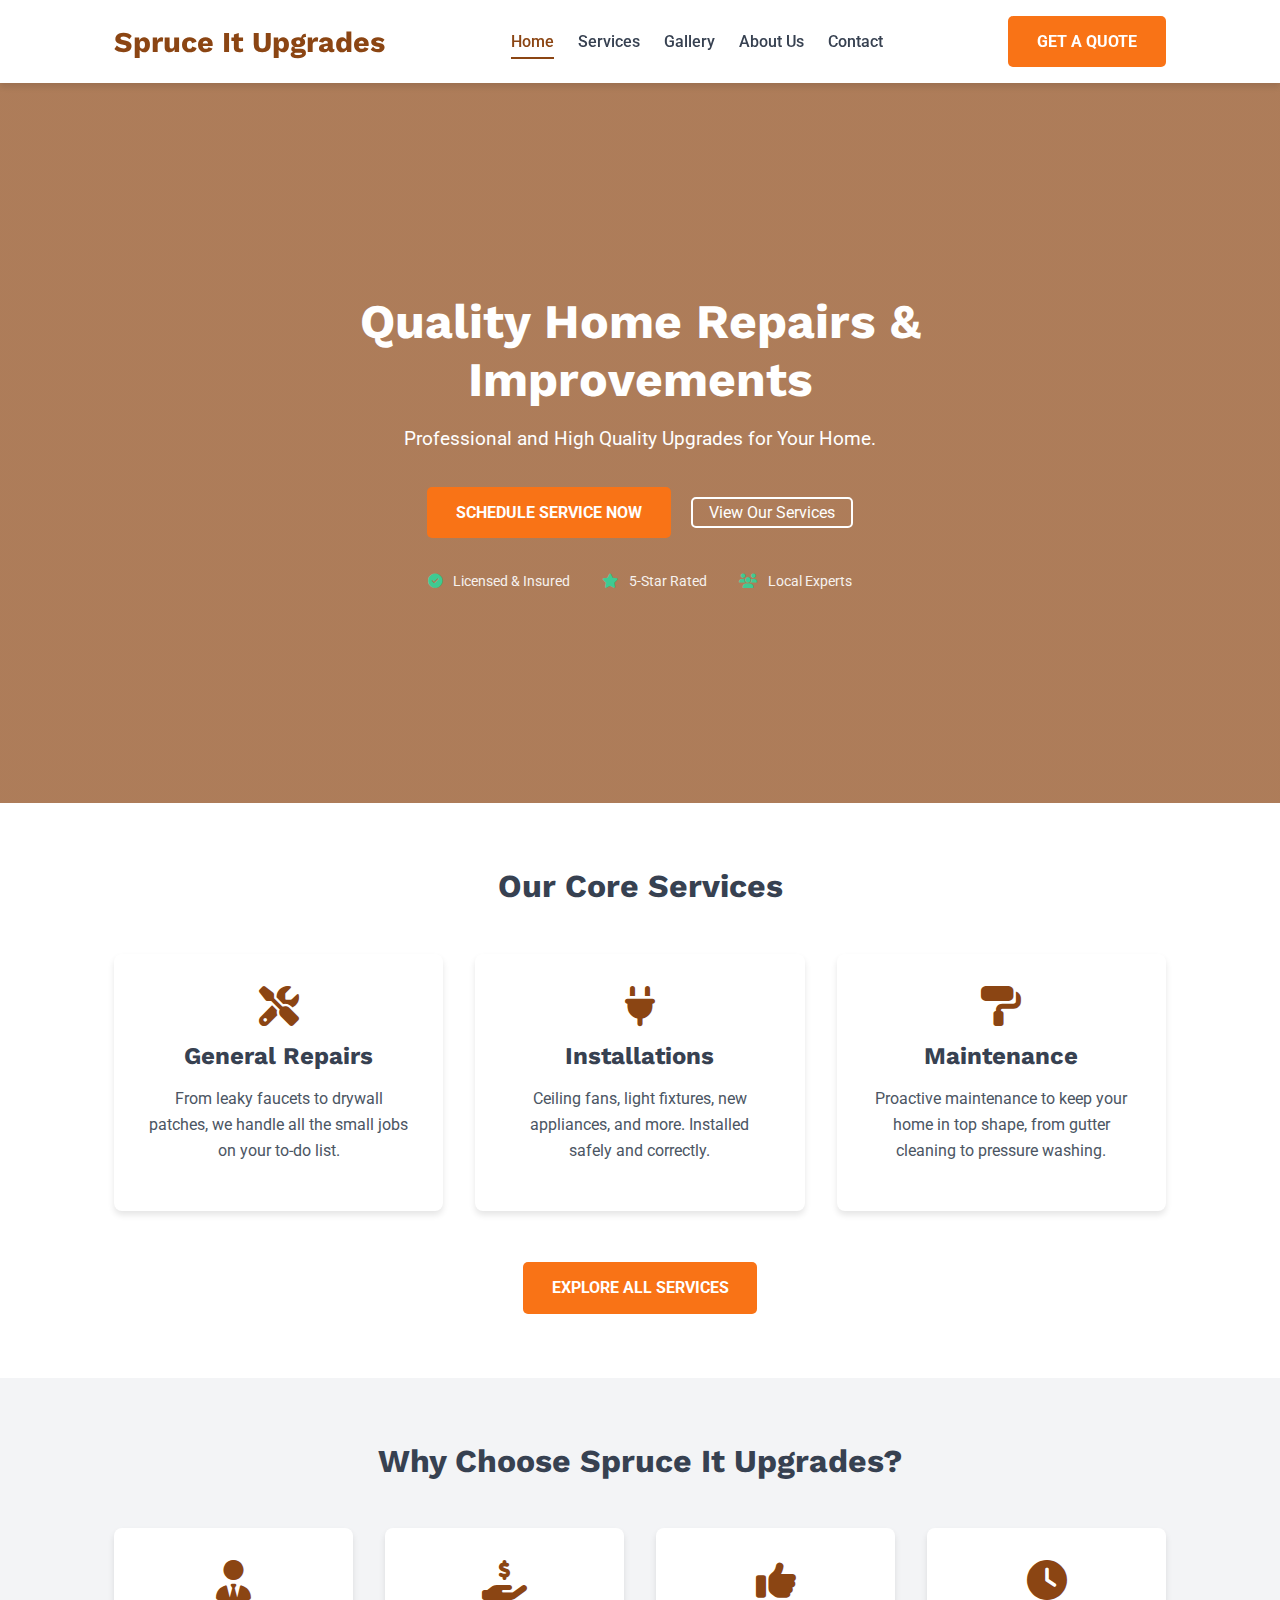
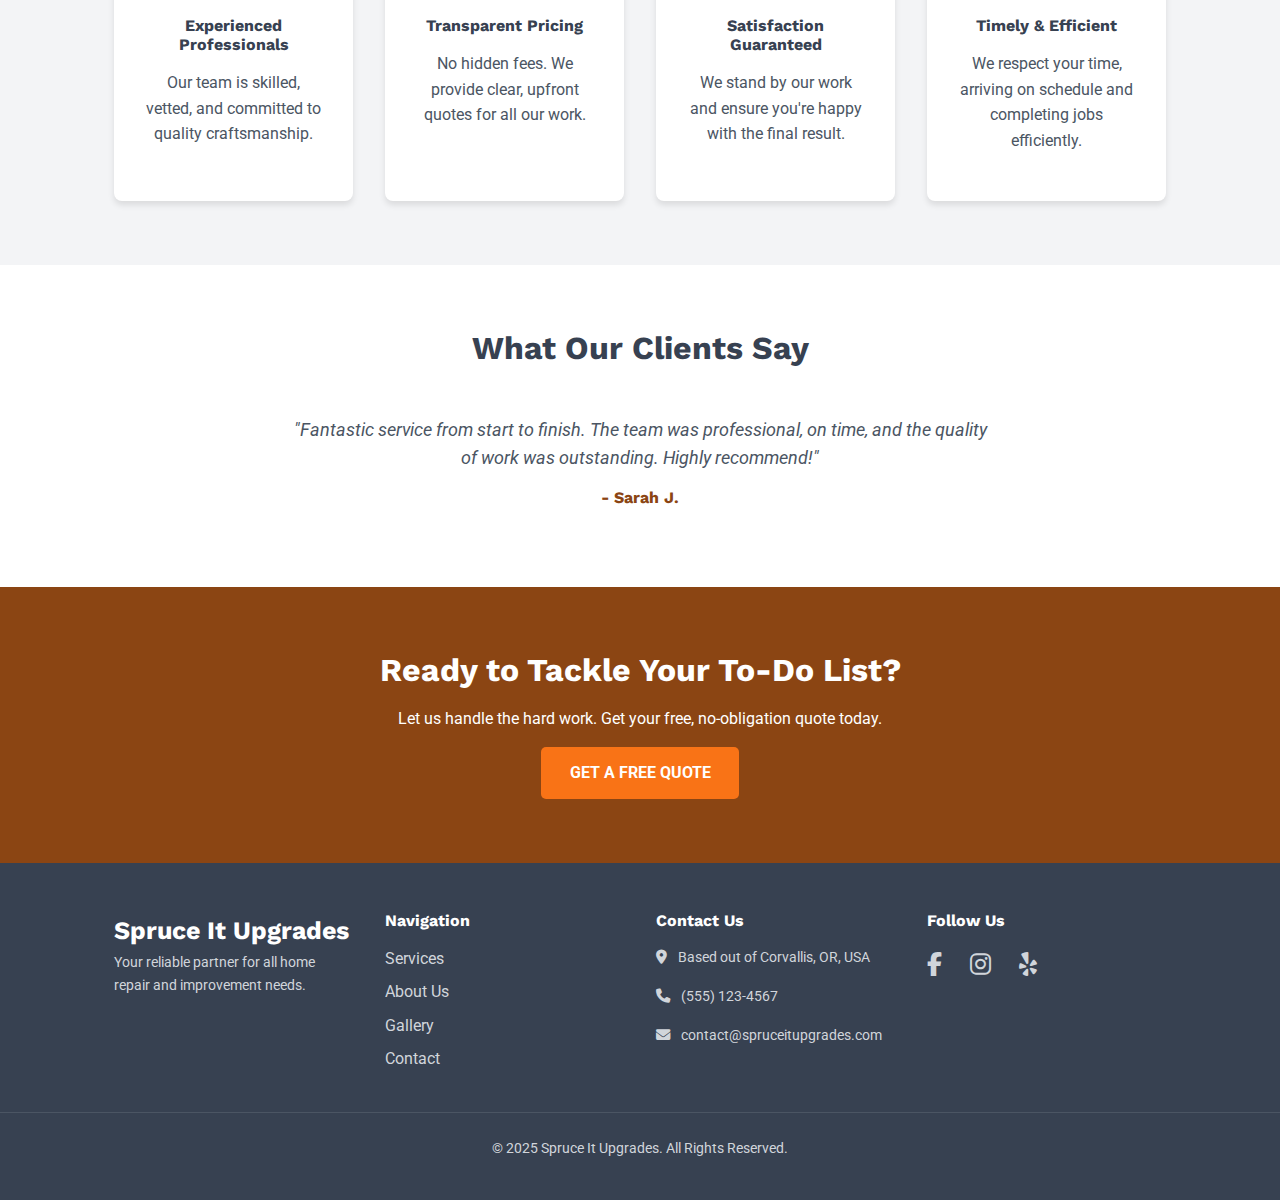
<file: index.html>
<!DOCTYPE html>
<html lang="en">
<head>
    <meta charset="UTF-8">
    <meta name="viewport" content="width=device-width, initial-scale=1.0">
    <title>Spruce It Upgrades</title>
    <link rel="stylesheet" href="css/style.css">
    <link rel="stylesheet" href="https://cdnjs.cloudflare.com/ajax/libs/font-awesome/6.5.2/css/all.min.css">
</head>
<body>

    <header class="header">
        <div class="container">
            <a href="index.html" class="logo">Spruce It Upgrades</a>
            <nav class="main-nav">
                <ul>
                    <li><a href="index.html" class="active">Home</a></li>
                    <li><a href="services.html">Services</a></li>
                    <li><a href="gallery.html">Gallery</a></li>
                    <li><a href="about.html">About Us</a></li>
                    <li><a href="contact.html">Contact</a></li>
                </ul>
            </nav>
            <a href="contact.html" class="cta-button header-cta">Get a Quote</a>
            <button class="hamburger" id="hamburger-menu">
                <i class="fas fa-bars"></i>
            </button>
        </div>
    </header>

    <main>
        <section class="hero">
            <div class="hero-content">
                <h1>Quality Home Repairs & Improvements</h1>
                <p>Professional and High Quality Upgrades for Your Home.</p>
                <a href="contact.html" class="cta-button">Schedule Service Now</a>
				<a href="services.html" class="secondary-cta">View Our Services</a>
                <div class="trust-indicators">
                    <span><i class="fas fa-check-circle"></i> Licensed & Insured</span>
                    <span><i class="fas fa-star"></i> 5-Star Rated</span>
                    <span><i class="fas fa-users"></i> Local Experts</span>
                </div>
            </div>
        </section>

        <section class="services-overview section-padding">
            <div class="container">
                <h2 class="section-title">Our Core Services</h2>
                <div class="grid-3">
                    <div class="service-card">
                        <i class="fas fa-tools"></i>
                        <h3>General Repairs</h3>
                        <p>From leaky faucets to drywall patches, we handle all the small jobs on your to-do list.</p>
                    </div>
                    <div class="service-card">
                        <i class="fas fa-plug"></i>
                        <h3>Installations</h3>
                        <p>Ceiling fans, light fixtures, new appliances, and more. Installed safely and correctly.</p>
                    </div>
                    <div class="service-card">
                        <i class="fas fa-paint-roller"></i>
                        <h3>Maintenance</h3>
                        <p>Proactive maintenance to keep your home in top shape, from gutter cleaning to pressure washing.</p>
                    </div>
                </div>
                <div class="text-center">
					<br><br>
                    <a href="services.html" class="cta-button">Explore All Services</a>
                </div>
            </div>
        </section>

        <section class="why-choose-us section-padding bg-light">
            <div class="container">
                <h2 class="section-title">Why Choose Spruce It Upgrades?</h2>
                <div class="grid-4">
                    <div class="feature-card">
                        <i class="fas fa-user-tie"></i>
                        <h4>Experienced Professionals</h4>
                        <p>Our team is skilled, vetted, and committed to quality craftsmanship.</p>
                    </div>
                    <div class="feature-card">
                        <i class="fas fa-hand-holding-usd"></i>
                        <h4>Transparent Pricing</h4>
                        <p>No hidden fees. We provide clear, upfront quotes for all our work.</p>
                    </div>
                    <div class="feature-card">
                        <i class="fas fa-thumbs-up"></i>
                        <h4>Satisfaction Guaranteed</h4>
                        <p>We stand by our work and ensure you're happy with the final result.</p>
                    </div>
                    <div class="feature-card">
                        <i class="fas fa-clock"></i>
                        <h4>Timely & Efficient</h4>
                        <p>We respect your time, arriving on schedule and completing jobs efficiently.</p>
                    </div>
                </div>
            </div>
        </section>

        <section class="testimonials section-padding">
            <div class="container">
                <h2 class="section-title">What Our Clients Say</h2>
                <div class="testimonial-carousel">
                    <div class="testimonial-slide active">
                        <p>"Fantastic service from start to finish. The team was professional, on time, and the quality of work was outstanding. Highly recommend!"</p>
                        <h4>- Sarah J.</h4>
                    </div>
                    <div class="testimonial-slide">
                        <p>"I had a long list of small repairs I couldn't get to. HandyPro handled everything in one visit. It was so easy and affordable."</p>
                        <h4>- Mark T.</h4>
                    </div>
                    <div class="testimonial-slide">
                        <p>"They did an amazing job installing our new kitchen backsplash. It looks perfect! We'll definitely be calling them again for future projects."</p>
                        <h4>- Emily R.</h4>
                    </div>
                </div>
            </div>
        </section>
        
        <section class="final-cta section-padding">
            <div class="container text-center">
                <h2>Ready to Tackle Your To-Do List?</h2>
                <p>Let us handle the hard work. Get your free, no-obligation quote today.</p>
                <a href="contact.html" class="cta-button">Get a Free Quote</a>
            </div>
        </section>
    </main>

    <footer class="footer">
        <div class="container grid-4">
            <div>
                <a href="#" class="logo" style="font-size: 25px;">Spruce It Upgrades</a>
                <p>Your reliable partner for all home repair and improvement needs.</p>
            </div>
            <div>
                <h4>Navigation</h4>
                <ul>
                    <li><a href="services.html">Services</a></li>
                    <li><a href="about.html">About Us</a></li>
                    <li><a href="gallery.html">Gallery</a></li>
                    <li><a href="contact.html">Contact</a></li>
                </ul>
            </div>
            <div>
                <h4>Contact Us</h4>
                <p><i class="fas fa-map-marker-alt"></i> Based out of Corvallis, OR, USA</p>
                <p><i class="fas fa-phone"></i> (555) 123-4567</p>
                <p><i class="fas fa-envelope"></i> contact@spruceitupgrades.com</p>
            </div>
            <div>
                <h4>Follow Us</h4>
                <div class="social-icons">
                    <a href="#"><i class="fab fa-facebook-f"></i></a>
                    <a href="#"><i class="fab fa-instagram"></i></a>
                    <a href="#"><i class="fab fa-yelp"></i></a>
                </div>
            </div>
        </div>
        <div class="footer-bottom">
            <p>&copy; 2025 Spruce It Upgrades. All Rights Reserved.</p>
        </div>
    </footer>

    <script src="js/script.js"></script>
</body>
</html>
</file>
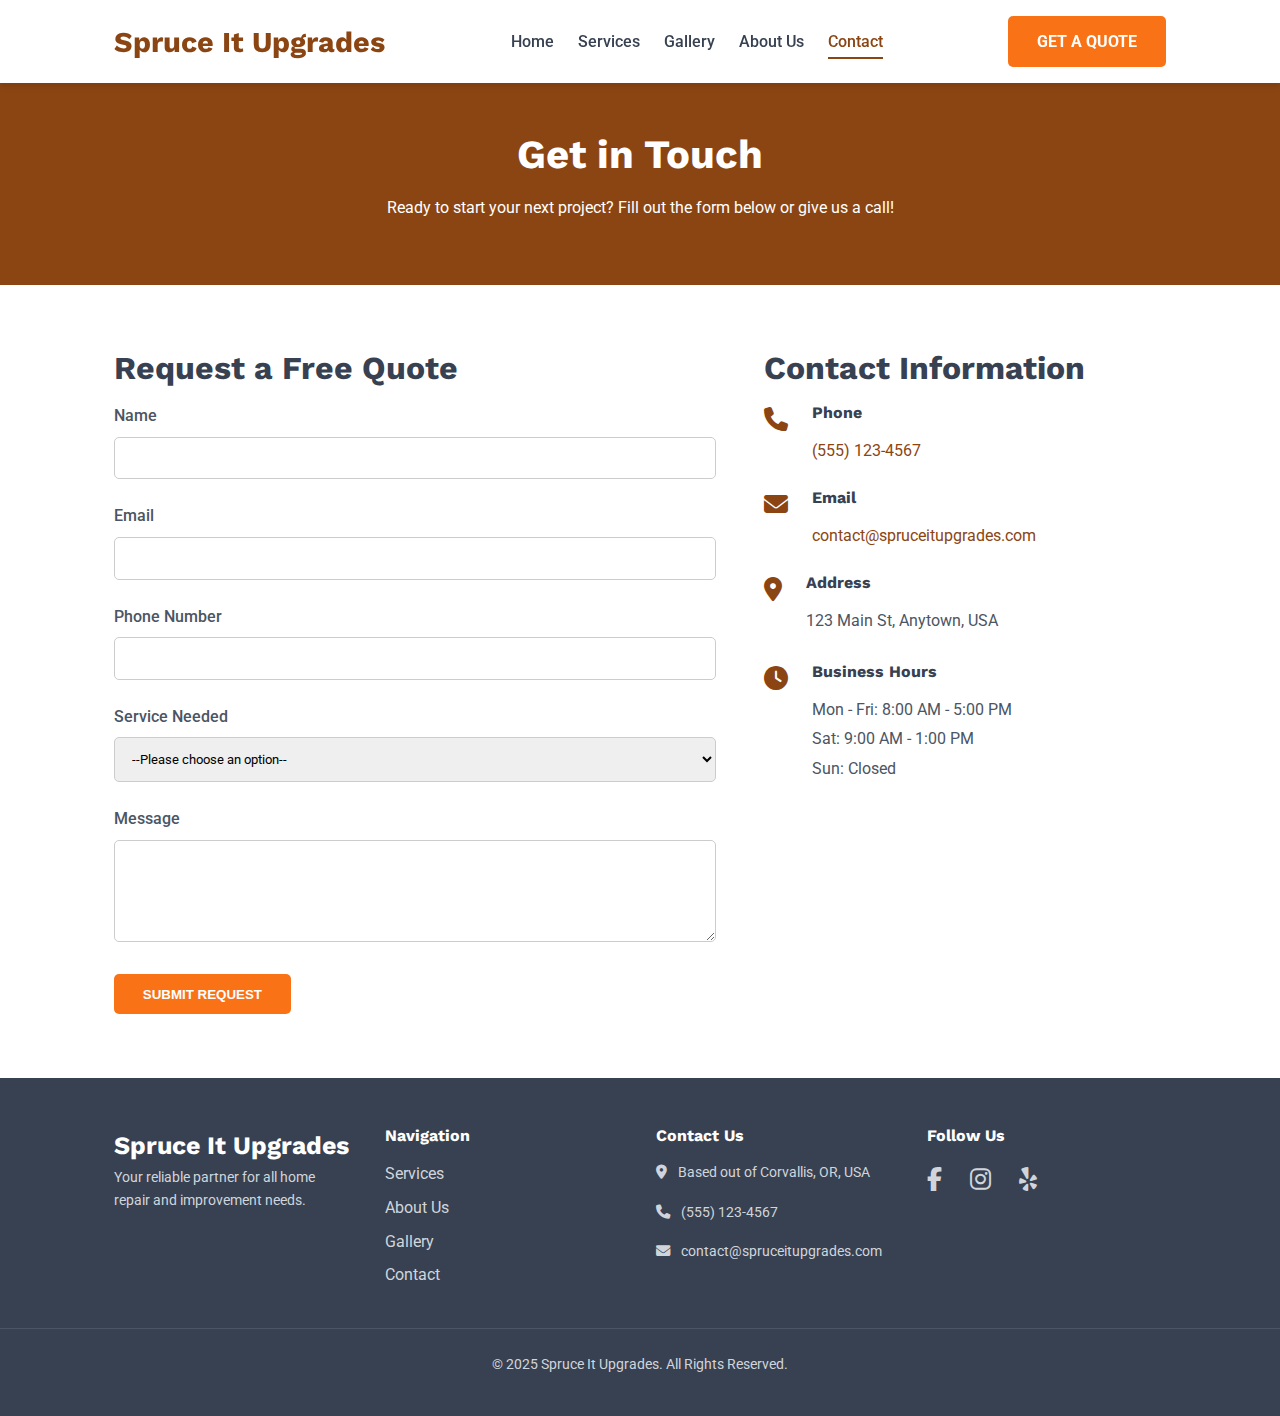
<file: contact.html>
<!DOCTYPE html>
<html lang="en">
<head>
    <meta charset="UTF-8">
    <meta name="viewport" content="width=device-width, initial-scale=1.0">
    <title>Spruce It Upgrades</title>
    <link rel="stylesheet" href="css/style.css">
    <link rel="stylesheet" href="https://cdnjs.cloudflare.com/ajax/libs/font-awesome/6.5.2/css/all.min.css">
</head>
<body>

    <header class="header">
        <div class="container">
            <a href="index.html" class="logo">Spruce It Upgrades</a>
            <nav class="main-nav">
                <ul>
                    <li><a href="index.html">Home</a></li>
                    <li><a href="services.html">Services</a></li>
                    <li><a href="gallery.html">Gallery</a></li>
                    <li><a href="about.html">About Us</a></li>
                    <li><a href="contact.html" class="active">Contact</a></li>
                </ul>
            </nav>
            <a href="contact.html" class="cta-button header-cta">Get a Quote</a>
            <button class="hamburger" id="hamburger-menu">
                <i class="fas fa-bars"></i>
            </button>
        </div>
    </header>

    <main>
        <section class="page-header">
            <div class="container">
                <h1>Get in Touch</h1>
                <p>Ready to start your next project? Fill out the form below or give us a call!</p>
            </div>
        </section>

        <section class="contact-section section-padding">
            <div class="container">
                <div class="contact-grid">
                    <div class="contact-form-container">
                        <h2>Request a Free Quote</h2>
                        <form id="contact-form">
                            <div class="form-group">
                                <label for="name">Name</label>
                                <input type="text" id="name" name="name" required>
                            </div>
                            <div class="form-group">
                                <label for="email">Email</label>
                                <input type="email" id="email" name="email" required>
                            </div>
                            <div class="form-group">
                                <label for="phone">Phone Number</label>
                                <input type="tel" id="phone" name="phone">
                            </div>
                            <div class="form-group">
                                <label for="service">Service Needed</label>
                                <select id="service" name="service">
                                    <option value="">--Please choose an option--</option>
                                    <option value="repair">General Repair</option>
                                    <option value="installation">Installation</option>
                                    <option value="painting">Painting</option>
                                    <option value="plumbing">Plumbing</option>
                                    <option value="electrical">Electrical</option>
                                    <option value="other">Other</option>
                                </select>
                            </div>
                            <div class="form-group">
                                <label for="message">Message</label>
                                <textarea id="message" name="message" rows="5" required></textarea>
                            </div>
                            <button type="submit" class="cta-button">Submit Request</button>
                        </form>
                    </div>
                    <div class="contact-info-container">
                        <h2>Contact Information</h2>
                        <div class="contact-info-item">
                            <i class="fas fa-phone"></i>
                            <div>
                                <h4>Phone</h4>
                                <a href="tel:555-123-4567">(555) 123-4567</a>
                            </div>
                        </div>
                        <div class="contact-info-item">
                            <i class="fas fa-envelope"></i>
                            <div>
                                <h4>Email</h4>
                                <a href="mailto:contact@handypro.com">contact@spruceitupgrades.com</a>
                            </div>
                        </div>
                        <div class="contact-info-item">
                            <i class="fas fa-map-marker-alt"></i>
                            <div>
                                <h4>Address</h4>
                                <p>123 Main St, Anytown, USA</p>
                            </div>
                        </div>
                         <div class="contact-info-item">
                            <i class="fas fa-clock"></i>
                            <div>
                                <h4>Business Hours</h4>
                                <p>Mon - Fri: 8:00 AM - 5:00 PM</p>
                                <p>Sat: 9:00 AM - 1:00 PM</p>
                                <p>Sun: Closed</p>
                            </div>
                        </div>
                    </div>
                </div>
            </div>
        </section>

    </main>

    <footer class="footer">
        <div class="container grid-4">
            <div>
                <a href="#" class="logo" style="font-size: 25px;">Spruce It Upgrades</a>
                <p>Your reliable partner for all home repair and improvement needs.</p>
            </div>
            <div>
                <h4>Navigation</h4>
                <ul>
                    <li><a href="services.html">Services</a></li>
                    <li><a href="about.html">About Us</a></li>
                    <li><a href="gallery.html">Gallery</a></li>
                    <li><a href="contact.html">Contact</a></li>
                </ul>
            </div>
            <div>
                <h4>Contact Us</h4>
                <p><i class="fas fa-map-marker-alt"></i> Based out of Corvallis, OR, USA</p>
                <p><i class="fas fa-phone"></i> (555) 123-4567</p>
                <p><i class="fas fa-envelope"></i> contact@spruceitupgrades.com</p>
            </div>
            <div>
                <h4>Follow Us</h4>
                <div class="social-icons">
                    <a href="#"><i class="fab fa-facebook-f"></i></a>
                    <a href="#"><i class="fab fa-instagram"></i></a>
                    <a href="#"><i class="fab fa-yelp"></i></a>
                </div>
            </div>
        </div>
        <div class="footer-bottom">
            <p>&copy; 2025 Spruce It Upgrades. All Rights Reserved.</p>
        </div>
    </footer>

    <script src="js/script.js"></script>
</body>
</html>
</file>
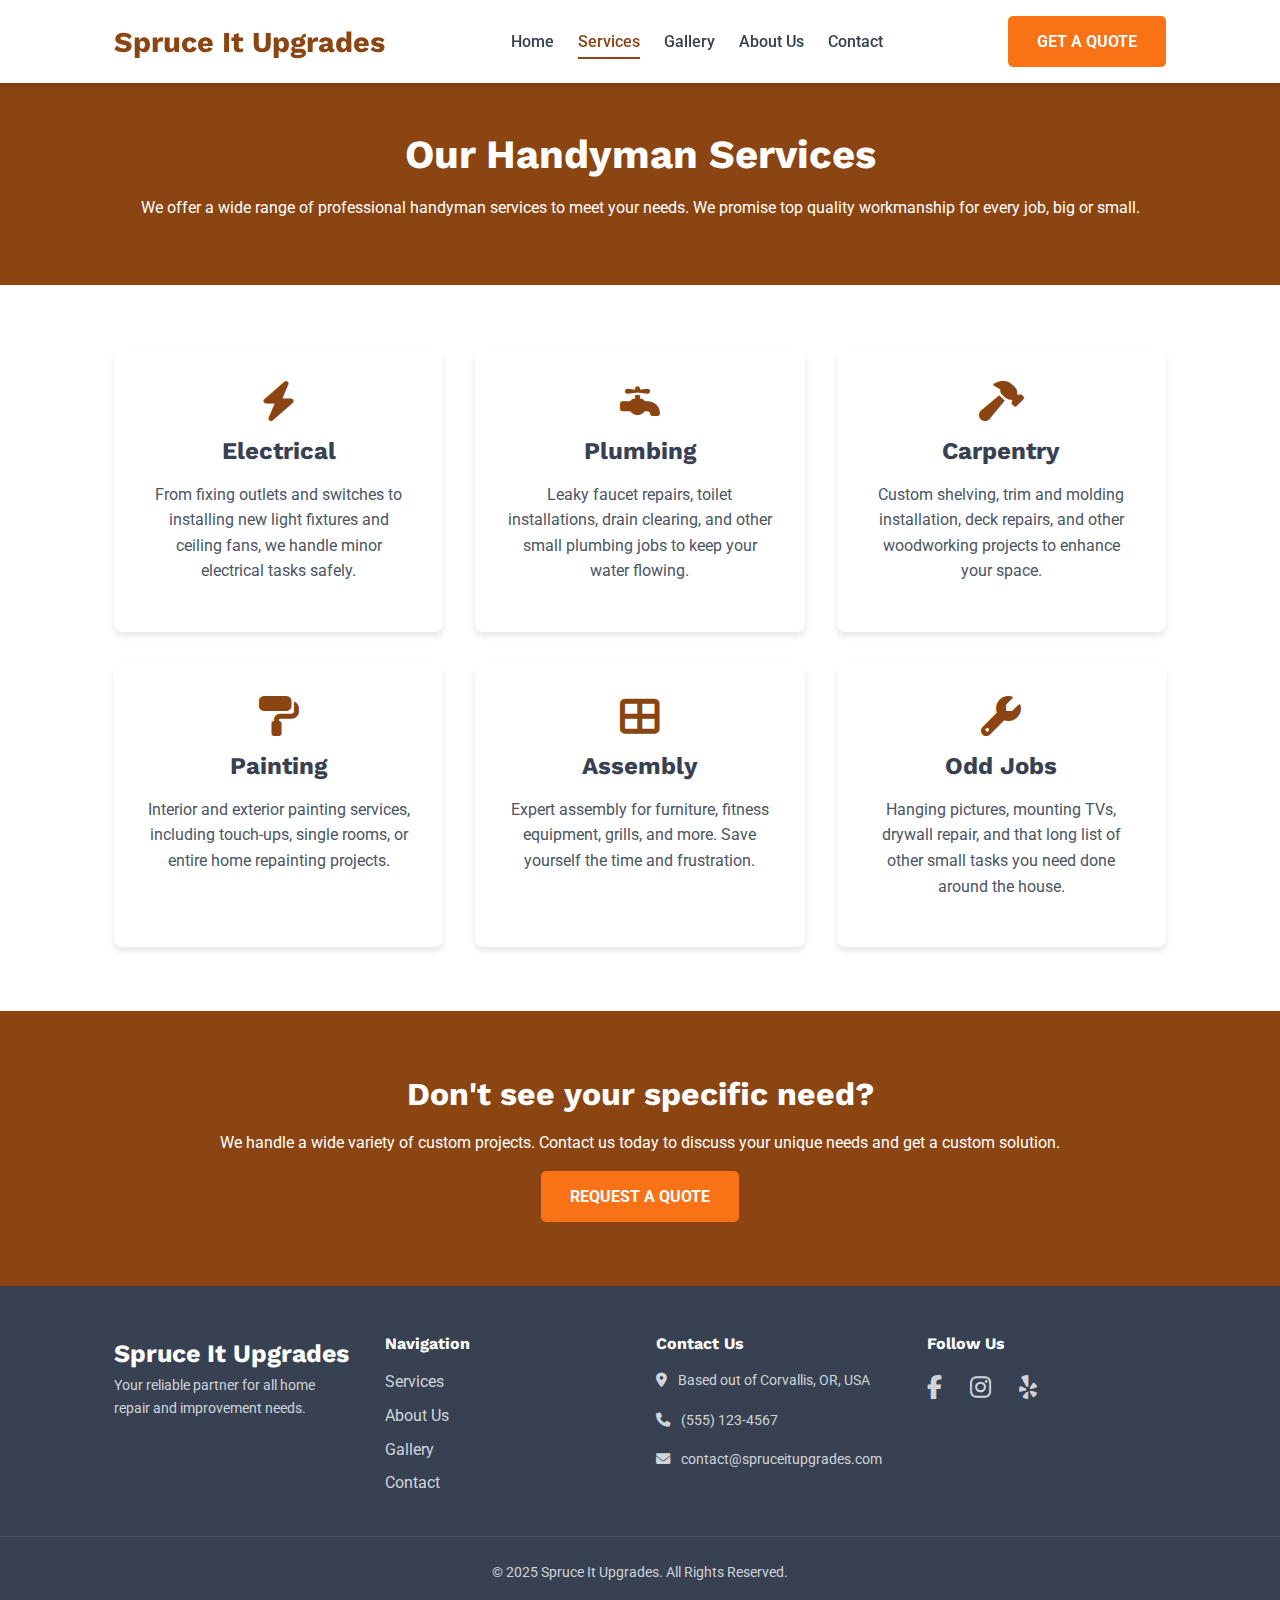
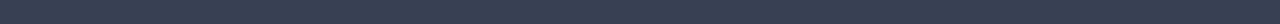
<file: services.html>
<!DOCTYPE html>
<html lang="en">
<head>
    <meta charset="UTF-8">
    <meta name="viewport" content="width=device-width, initial-scale=1.0">
    <title>Spruce It Upgrades</title>
    <link rel="stylesheet" href="css/style.css">
    <link rel="stylesheet" href="https://cdnjs.cloudflare.com/ajax/libs/font-awesome/6.5.2/css/all.min.css">
</head>
<body>

    <header class="header">
        <div class="container">
            <a href="index.html" class="logo">Spruce It Upgrades</a>
            <nav class="main-nav">
                <ul>
                    <li><a href="index.html">Home</a></li>
                    <li><a href="services.html" class="active">Services</a></li>
                    <li><a href="gallery.html">Gallery</a></li>
                    <li><a href="about.html">About Us</a></li>
                    <li><a href="contact.html">Contact</a></li>
                </ul>
            </nav>
            <a href="contact.html" class="cta-button header-cta">Get a Quote</a>
            <button class="hamburger" id="hamburger-menu">
                <i class="fas fa-bars"></i>
            </button>
        </div>
    </header>

    <main>
        <section class="page-header">
            <div class="container">
                <h1>Our Handyman Services</h1>
                <p>We offer a wide range of professional handyman services to meet your needs. We promise top quality workmanship for every job, big or small.</p>
            </div>
        </section>

        <section class="services-list section-padding">
            <div class="container">
                <div class="grid-3">
                    <div class="service-category-card">
                        <i class="fas fa-bolt"></i>
                        <h3>Electrical</h3>
                        <p>From fixing outlets and switches to installing new light fixtures and ceiling fans, we handle minor electrical tasks safely.</p>
                    </div>
                    <div class="service-category-card">
                        <i class="fas fa-faucet"></i>
                        <h3>Plumbing</h3>
                        <p>Leaky faucet repairs, toilet installations, drain clearing, and other small plumbing jobs to keep your water flowing.</p>
                    </div>
                    <div class="service-category-card">
                        <i class="fas fa-hammer"></i>
                        <h3>Carpentry</h3>
                        <p>Custom shelving, trim and molding installation, deck repairs, and other woodworking projects to enhance your space.</p>
                    </div>
                    <div class="service-category-card">
                        <i class="fas fa-paint-roller"></i>
                        <h3>Painting</h3>
                        <p>Interior and exterior painting services, including touch-ups, single rooms, or entire home repainting projects.</p>
                    </div>
                    <div class="service-category-card">
                        <i class="fas fa-th-large"></i>
                        <h3>Assembly</h3>
                        <p>Expert assembly for furniture, fitness equipment, grills, and more. Save yourself the time and frustration.</p>
                    </div>
                    <div class="service-category-card">
                        <i class="fas fa-wrench"></i>
                        <h3>Odd Jobs</h3>
                        <p>Hanging pictures, mounting TVs, drywall repair, and that long list of other small tasks you need done around the house.</p>
                    </div>
                </div>
            </div>
        </section>

        <section class="final-cta section-padding bg-light">
            <div class="container text-center">
                <h2>Don't see your specific need?</h2>
                <p>We handle a wide variety of custom projects. Contact us today to discuss your unique needs and get a custom solution.</p>
                <a href="contact.html" class="cta-button">Request a Quote</a>
            </div>
        </section>
		
    </main>

    <footer class="footer">
        <div class="container grid-4">
            <div>
                <a href="#" class="logo" style="font-size: 25px;">Spruce It Upgrades</a>
                <p>Your reliable partner for all home repair and improvement needs.</p>
            </div>
            <div>
                <h4>Navigation</h4>
                <ul>
                    <li><a href="services.html">Services</a></li>
                    <li><a href="about.html">About Us</a></li>
                    <li><a href="gallery.html">Gallery</a></li>
                    <li><a href="contact.html">Contact</a></li>
                </ul>
            </div>
            <div>
                <h4>Contact Us</h4>
                <p><i class="fas fa-map-marker-alt"></i> Based out of Corvallis, OR, USA</p>
                <p><i class="fas fa-phone"></i> (555) 123-4567</p>
                <p><i class="fas fa-envelope"></i> contact@spruceitupgrades.com</p>
            </div>
            <div>
                <h4>Follow Us</h4>
                <div class="social-icons">
                    <a href="#"><i class="fab fa-facebook-f"></i></a>
                    <a href="#"><i class="fab fa-instagram"></i></a>
                    <a href="#"><i class="fab fa-yelp"></i></a>
                </div>
            </div>
        </div>
        <div class="footer-bottom">
            <p>&copy; 2025 Spruce It Upgrades. All Rights Reserved.</p>
        </div>
    </footer>

    <script src="js/script.js"></script>
</body>
</html>
</file>
<file: css/style.css>
/* --- Google Fonts & CSS Variables --- */
@import url('https://fonts.googleapis.com/css2?family=Roboto:wght@400;500;700&family=Work+Sans:wght@400;600;700&display=swap');

:root {
    --primary-color: #8b4513; /* Rich Brown */
    --secondary-color: #374151; /* Dark Gray */
    --accent-color: #f97316; /* Warm Orange */
    --light-gray-color: #f3f4f6;
    --white-color: #ffffff;
    --text-color: #4b5563;
    --heading-font: 'Work Sans', sans-serif;
    --body-font: 'Roboto', sans-serif;
    --box-shadow: 0 4px 6px rgba(0,0,0,0.1);
}

/* --- Global & Reset Styles --- */
*, *::before, *::after {
    box-sizing: border-box;
    margin: 0;
    padding: 0;
}

html {
    scroll-behavior: smooth;
}

body {
    font-family: var(--body-font);
    line-height: 1.6;
    color: var(--text-color);
    background-color: var(--white-color);
}

h1, h2, h3, h4 {
    font-family: var(--heading-font);
    color: var(--secondary-color);
    line-height: 1.2;
    margin-bottom: 1rem;
}

h1 { font-size: 2.5rem; }
h2 { font-size: 2rem; }
h3 { font-size: 1.5rem; }
p { margin-bottom: 1rem; }
a { color: var(--primary-color); text-decoration: none; }
ul { list-style: none; }

.container {
    max-width: 1100px;
    margin: 0 auto;
    padding: 0 1.5rem;
}

.section-padding { padding: 4rem 0; }
.section-title { text-align: center; margin-bottom: 3rem; }
.bg-light { background-color: var(--light-gray-color); }
.text-center { text-align: center; }

/* --- Buttons & CTAs --- */
.cta-button {
    display: inline-block;
    background-color: var(--accent-color);
    color: var(--white-color);
    padding: 0.8rem 1.8rem;
    border-radius: 5px;
    font-weight: 700;
    text-transform: uppercase;
    transition: background-color 0.3s ease, transform 0.2s ease;
    border: none;
    cursor: pointer;
}

.cta-button:hover {
    background-color: #fb923c;
    transform: translateY(-2px);
}

.secondary-cta {
    background-color: transparent;
    color: var(--white-color);
    border: 2px solid var(--white-color);
    margin-left: 1rem;
    padding: 0.25rem 1.0rem;
    border-radius: 5px;
    cursor: pointer;
    transition: all 0.2s ease;
}

.secondary-cta:hover {
    background-color: var(--white-color);
    color: var(--primary-color);
}

/* --- Header & Navigation --- */
.header {
    background-color: var(--white-color);
    box-shadow: var(--box-shadow);
    padding: 1rem 0;
    position: sticky;
    top: 0;
    z-index: 1000;
}

.header .container {
    display: flex;
    justify-content: space-between;
    align-items: center;
}

.logo {
    font-family: var(--heading-font);
    font-size: 1.8rem;
    font-weight: 700;
    color: var(--primary-color);
}

.main-nav ul {
    display: flex;
    gap: 1.5rem;
}

.main-nav a {
    color: var(--secondary-color);
    font-weight: 500;
    padding-bottom: 0.5rem;
    position: relative;
}

.main-nav a.active, .main-nav a:hover {
    color: var(--primary-color);
}

.main-nav a::after {
    content: '';
    position: absolute;
    bottom: 0;
    left: 0;
    width: 0;
    height: 2px;
    background-color: var(--primary-color);
    transition: width 0.3s ease;
}

.main-nav a.active::after, .main-nav a:hover::after {
    width: 100%;
}

.hamburger {
    display: none;
    font-size: 1.5rem;
    background: none;
    border: none;
    cursor: pointer;
    color: var(--secondary-color);
}

.header-cta { display: block; }

/* --- Hero Section --- */
.hero {
    background: linear-gradient(rgba(139, 69, 19, 0.7), rgba(139, 69, 19, 0.7)), url('https://placehold.co/1920x1080/8b4513/FFF?text=Handyman+at+Work') no-repeat center center/cover;
    height: 80vh;
    display: flex;
    align-items: center;
    justify-content: center;
    text-align: center;
    color: var(--white-color);
}

.hero-content {
    max-width: 800px;
}

.hero h1 {
    color: var(--white-color);
    font-size: 3rem;
    margin-bottom: 1rem;
}

.hero p {
    font-size: 1.2rem;
    margin-bottom: 2rem;
}

.trust-indicators {
    margin-top: 2rem;
    display: flex;
    justify-content: center;
    gap: 2rem;
    font-size: 0.9rem;
    opacity: 0.9;
}

.trust-indicators i {
    color: #34d399; /* Light Green Accent */
    margin-right: 0.5rem;
}

/* --- Grids --- */
.grid-3 {
    display: grid;
    grid-template-columns: repeat(3, 1fr);
    gap: 2rem;
}

.grid-4 {
    display: grid;
    grid-template-columns: repeat(4, 1fr);
    gap: 2rem;
}

/* --- Cards (Services, Features) --- */
.service-card, .feature-card, .service-category-card {
    background-color: var(--white-color);
    padding: 2rem;
    text-align: center;
    border-radius: 8px;
    box-shadow: var(--box-shadow);
    transition: transform 0.3s ease, box-shadow 0.3s ease;
}

.service-card:hover, .feature-card:hover, .service-category-card:hover {
    transform: translateY(-5px);
    box-shadow: 0 8px 15px rgba(0,0,0,0.1);
}

.service-card i, .feature-card i, .service-category-card i {
    font-size: 2.5rem;
    color: var(--primary-color);
    margin-bottom: 1rem;
}

/* --- Testimonials --- */
.testimonial-carousel {
    position: relative;
    max-width: 700px;
    margin: 0 auto;
    text-align: center;
}

.testimonial-slide {
    display: none;
}

.testimonial-slide.active {
    display: block;
    animation: fadeIn 0.5s ease-in-out;
}

.testimonial-slide p {
    font-style: italic;
    font-size: 1.1rem;
    margin-bottom: 1rem;
}

.testimonial-slide h4 {
    color: var(--primary-color);
    font-weight: 700;
}

@keyframes fadeIn {
    from { opacity: 0; }
    to { opacity: 1; }
}

/* --- Final CTA Section --- */
.final-cta {
    background-color: var(--primary-color);
    color: var(--white-color);
}

.final-cta h2 {
    color: var(--white-color);
}

/* --- Footer --- */
.footer {
    background-color: var(--secondary-color);
    color: var(--light-gray-color);
    padding: 3rem 0 0;
}

.footer h4 {
    color: var(--white-color);
    margin-bottom: 1rem;
}

.footer .logo { color: var(--white-color); }
.footer p { color: #d1d5db; font-size: 0.9rem; }
.footer ul li { margin-bottom: 0.5rem; }
.footer a { color: #d1d5db; transition: color 0.3s ease; }
.footer a:hover { color: var(--accent-color); }
.footer i { margin-right: 0.5rem; }

.social-icons a {
    font-size: 1.5rem;
    margin-right: 1rem;
}

.footer-bottom {
    text-align: center;
    padding: 1.5rem 0;
    margin-top: 2rem;
    border-top: 1px solid #4b5563;
}

/* --- Page Header (for inner pages) --- */
.page-header {
    background-color: var(--primary-color);
    color: var(--white-color);
    padding: 3rem 0;
    text-align: center;
}
.page-header h1 { color: var(--white-color); }

/* --- About Page --- */
.about-grid {
    display: grid;
    grid-template-columns: 2fr 1fr;
    gap: 3rem;
    align-items: center;
}
.about-image img {
    width: 100%;
    height: auto;
    border-radius: 8px;
    box-shadow: var(--box-shadow);
}
.about-image .caption { text-align: center; font-style: italic; margin-top: 1rem; }
.about-text ul {
    list-style: disc;
    padding-left: 1.5rem;
}
.area-list {
    display: flex;
    justify-content: center;
    gap: 1.5rem;
    flex-wrap: wrap;
    margin-bottom: 2rem;
}
.area-list li {
    background: var(--white-color);
    padding: 0.5rem 1rem;
    border-radius: 5px;
    box-shadow: var(--box-shadow);
}
.map-container {
    border-radius: 8px;
    overflow: hidden;
    box-shadow: var(--box-shadow);
}

/* --- Gallery Page --- */
.gallery-container {
    display: grid;
    grid-template-columns: repeat(auto-fit, minmax(350px, 1fr));
    gap: 1.5rem;
}

.gallery-item {
    position: relative;
    overflow: hidden;
    border-radius: 8px;
    box-shadow: var(--box-shadow);
    cursor: pointer;
}

.gallery-item img {
    width: 100%;
    display: block;
    transition: transform 0.5s ease;
}

.gallery-item:hover img {
    transform: scale(1.05);
}

.gallery-item:hover img:first-child {
    opacity: 0;
}

.gallery-item img:last-of-type {
    position: absolute;
    top: 0;
    left: 0;
    opacity: 0;
    transition: opacity 0.5s ease;
}
.gallery-item:hover img:last-of-type {
    opacity: 1;
}

.gallery-item .caption {
    position: absolute;
    bottom: 0;
    left: 0;
    width: 100%;
    background: rgba(0,0,0,0.6);
    color: var(--white-color);
    padding: 0.8rem;
    text-align: center;
    font-weight: 600;
}

/* Lightbox styles */
.lightbox {
    display: none;
    position: fixed;
    z-index: 1001;
    padding-top: 60px;
    left: 0;
    top: 0;
    width: 100%;
    height: 100%;
    overflow: auto;
    background-color: rgba(0,0,0,0.9);
}
.lightbox-content {
    margin: auto;
    display: block;
    max-width: 80%;
    max-height: 80%;
}
#lightbox-caption {
    margin: auto;
    display: block;
    width: 80%;
    max-width: 700px;
    text-align: center;
    color: #ccc;
    padding: 10px 0;
}
.lightbox-close {
    position: absolute;
    top: 15px;
    right: 35px;
    color: #f1f1f1;
    font-size: 40px;
    font-weight: bold;
    transition: 0.3s;
    cursor: pointer;
}

/* --- Contact Page --- */
.contact-grid {
    display: grid;
    grid-template-columns: 1.5fr 1fr;
    gap: 3rem;
}

.form-group {
    margin-bottom: 1.5rem;
}

.form-group label {
    display: block;
    margin-bottom: 0.5rem;
    font-weight: 500;
}

.form-group input, .form-group textarea, .form-group select {
    width: 100%;
    padding: 0.8rem;
    border: 1px solid #ccc;
    border-radius: 5px;
    font-family: inherit;
}

.contact-info-item {
    display: flex;
    align-items: flex-start;
    margin-bottom: 1.5rem;
}
.contact-info-item i {
    font-size: 1.5rem;
    color: var(--primary-color);
    margin-right: 1.5rem;
    margin-top: 0.25rem;
}
.contact-info-item p { margin-bottom: 0.25rem; }

/* --- Responsive Design --- */
@media(max-width: 992px) {
    h1 { font-size: 2rem; }
    .hero h1 { font-size: 2.5rem; }
    
    .grid-3, .grid-4 {
        grid-template-columns: 1fr 1fr;
    }
    .about-grid, .contact-grid {
        grid-template-columns: 1fr;
    }
    .footer .grid-4 {
        grid-template-columns: 1fr 1fr;
    }
}

@media(max-width: 768px) {
    .main-nav {
        display: none;
        position: absolute;
        top: 100%;
        left: 0;
        width: 100%;
        background-color: var(--white-color);
        box-shadow: 0 4px 6px rgba(0,0,0,0.1);
        flex-direction: column;
    }
    .main-nav.active {
        display: flex;
    }
    .main-nav ul {
        flex-direction: column;
        width: 100%;
    }
    .main-nav ul li {
        width: 100%;
        text-align: center;
    }
    .main-nav ul li a {
        display: block;
        padding: 1rem;
    }
    .hamburger { display: block; }
    .header-cta { display: none; }

    .grid-3, .grid-4 {
        grid-template-columns: 1fr;
    }
    .trust-indicators {
        flex-direction: column;
        gap: 1rem;
    }
    .footer .grid-4 {
        grid-template-columns: 1fr;
        text-align: center;
    }
    .footer .social-icons {
        justify-content: center;
    }
}
</file>
